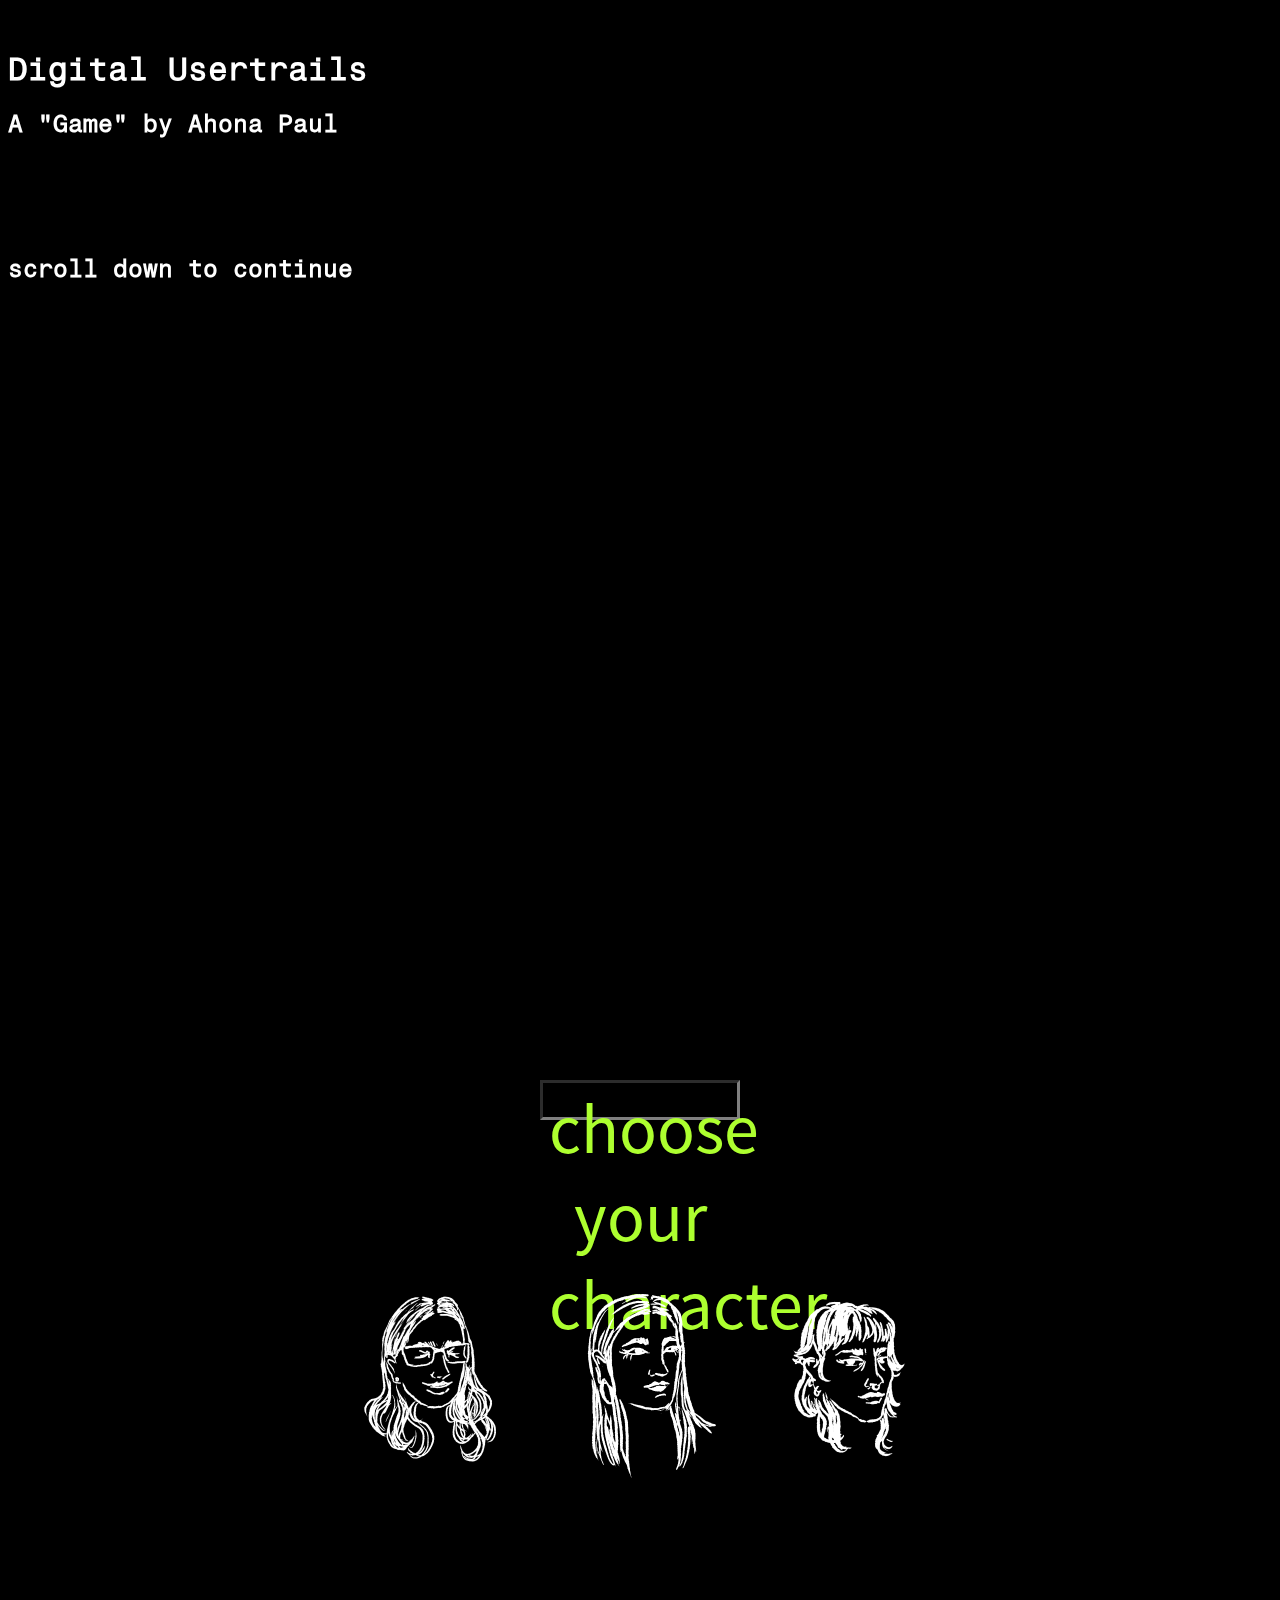
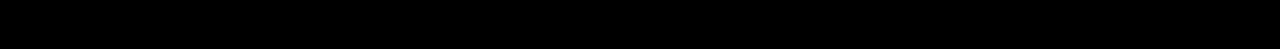
<file: index.html>
<!DOCTYPE html>
<html lang="en">
<head>
    <meta charset="UTF-8">
    <meta name="viewport" content="width=device-width, initial-scale=1.0">
    <title>Multiple Perspectives</title>
    <link rel="stylesheet" href="style.css">
</head>
<body>
    <div class="name">
        <h1>Digital Usertrails</h1>
        <h2>A "Game" by Ahona Paul</h2>
        <br><br><br><br>
        <h2 class="hint">scroll down to continue</h2>
    </div>
    <div class="intro">
        <button class="title" onclick="openPage('about.html')">choose your character</button>

        <div class="container 1">
            <img src="images/stickkerllama.png" onclick="openPage('page1.html')" id="avatar">
            <img src="images/aloha_its_ahona.png" onclick="openPage('page2.html')" id="avatar">
            <img src="images/a.h.o.n.a.png" onclick="openPage('page3.html')" id="avatar">
        </div>
    </div>
    <script src="script.js"></script>
</body>
</html>
</file>
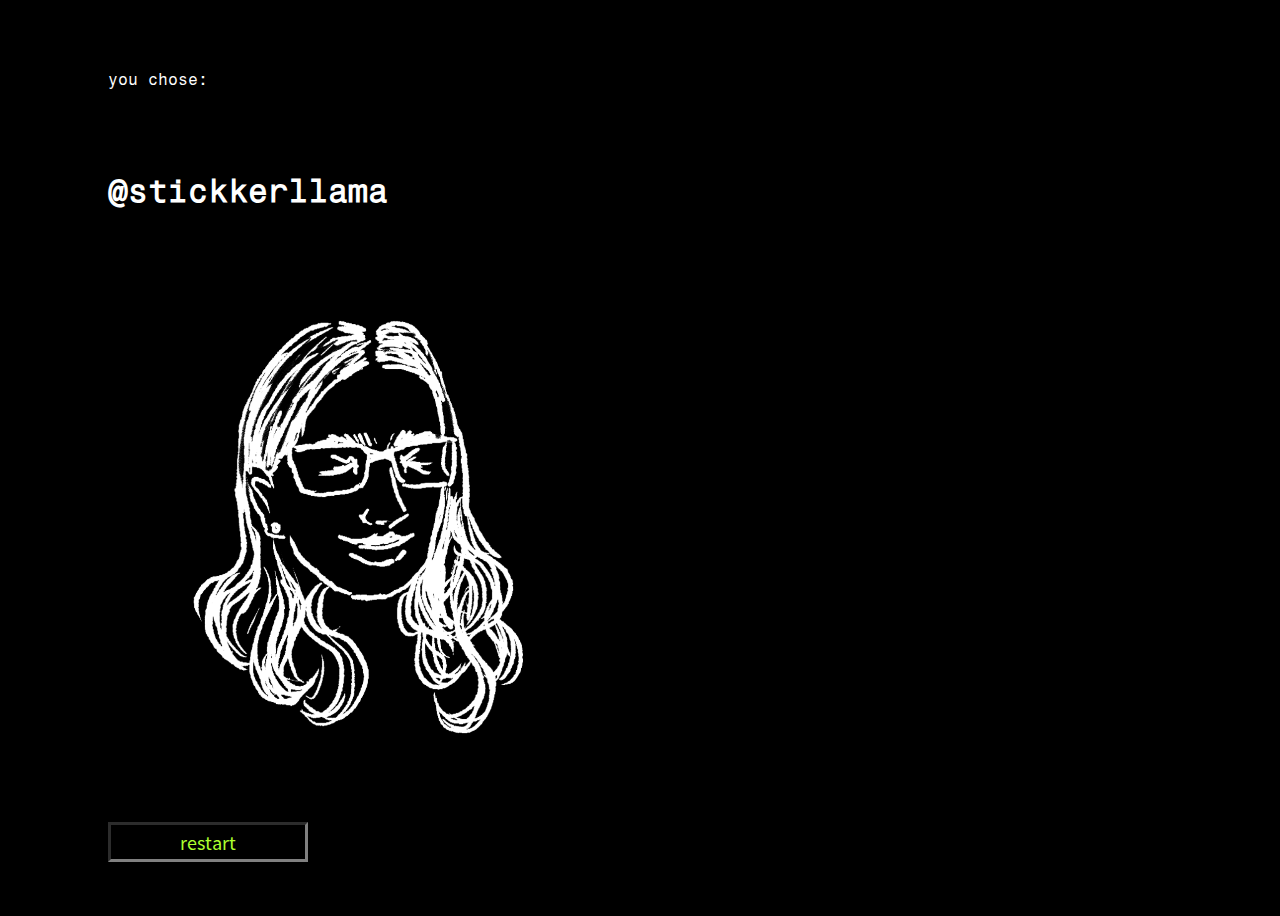
<file: finalpage1.html>
<!DOCTYPE html>
<html lang="en">
<head>
    <meta charset="UTF-8">
    <meta name="viewport" content="width=device-width, initial-scale=1.0">
    <title>Chosen: stickkerllama</title>
    <link rel="stylesheet" href="style.css">
</head>
<body>
    <div class="main">
        <p>you chose:</p>
        <h1 style="animation: bob infinite 1s ease; animation-delay: 1.5s;">@stickkerllama</h1>
        <img src="images/stickkerllama.png" style="height:500px; width:max-content; animation: bob 1s infinite ease;">
        <button onclick="openPage('index.html')">restart</button>
    </div>
    
    <script src="script.js"></script>
</body>
</html>
</file>
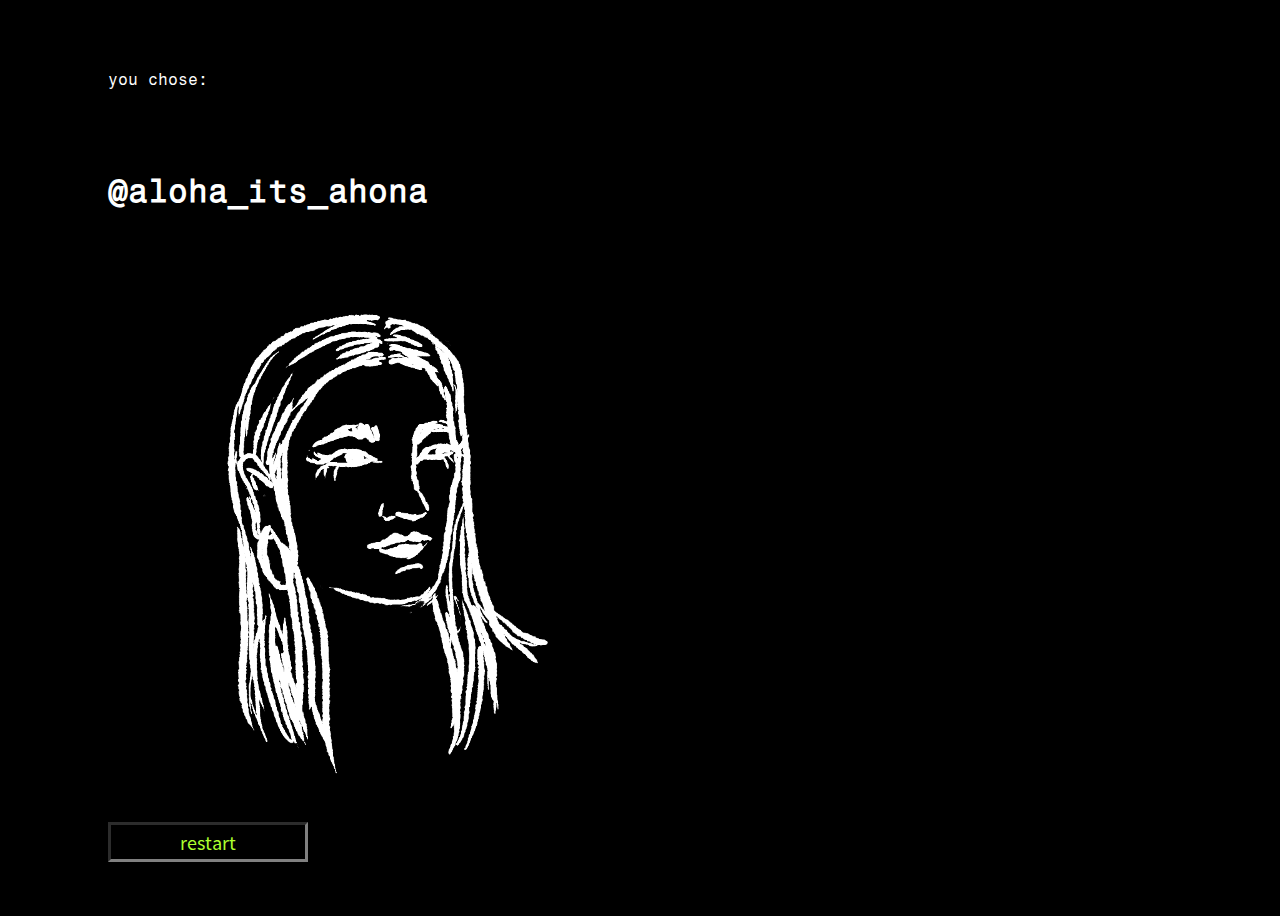
<file: finalpage2.html>
<!DOCTYPE html>
<html lang="en">
<head>
    <meta charset="UTF-8">
    <meta name="viewport" content="width=device-width, initial-scale=1.0">
    <title>Chosen: aloha_its_ahona</title>
    <link rel="stylesheet" href="style.css">
</head>
<body>
    <div class="main">
        <p>you chose:</p>
        <h1 style="animation: bob infinite 1s ease; animation-delay: 1.5s;">@aloha_its_ahona</h1>
        <img src="images/aloha_its_ahona.png" style="height:500px; width:max-content; animation: bob 1s infinite ease;">
        <button onclick="openPage('index.html')">restart</button>
    </div>
    
    <script src="script.js"></script>
</body>
</html>
</file>
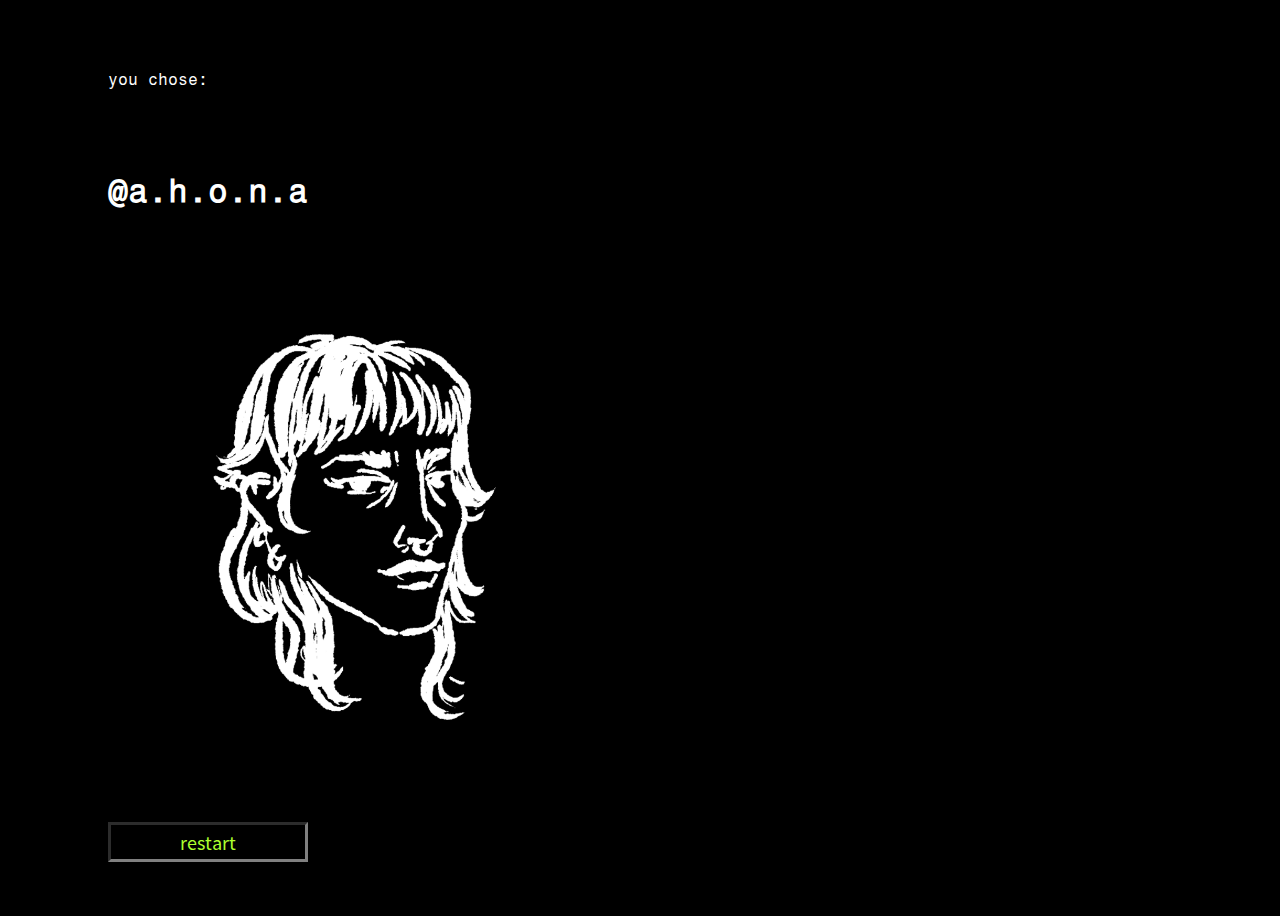
<file: finalpage3.html>
<!DOCTYPE html>
<html lang="en">
<head>
    <meta charset="UTF-8">
    <meta name="viewport" content="width=device-width, initial-scale=1.0">
    <title>Chosen: a.h.o.n.a</title>
    <link rel="stylesheet" href="style.css">
</head>
<body>
    <div class="main">
        <p>you chose:</p>
        <h1 style="animation: bob infinite 1s ease; animation-delay: 1.5s;">@a.h.o.n.a</h1>
        <img src="images/a.h.o.n.a.png" style="height:500px; width:max-content; animation: bob 1s infinite ease;">
        <button onclick="openPage('index.html')">restart</button>
    </div>
    
    <script src="script.js"></script>
</body>
</html>
</file>
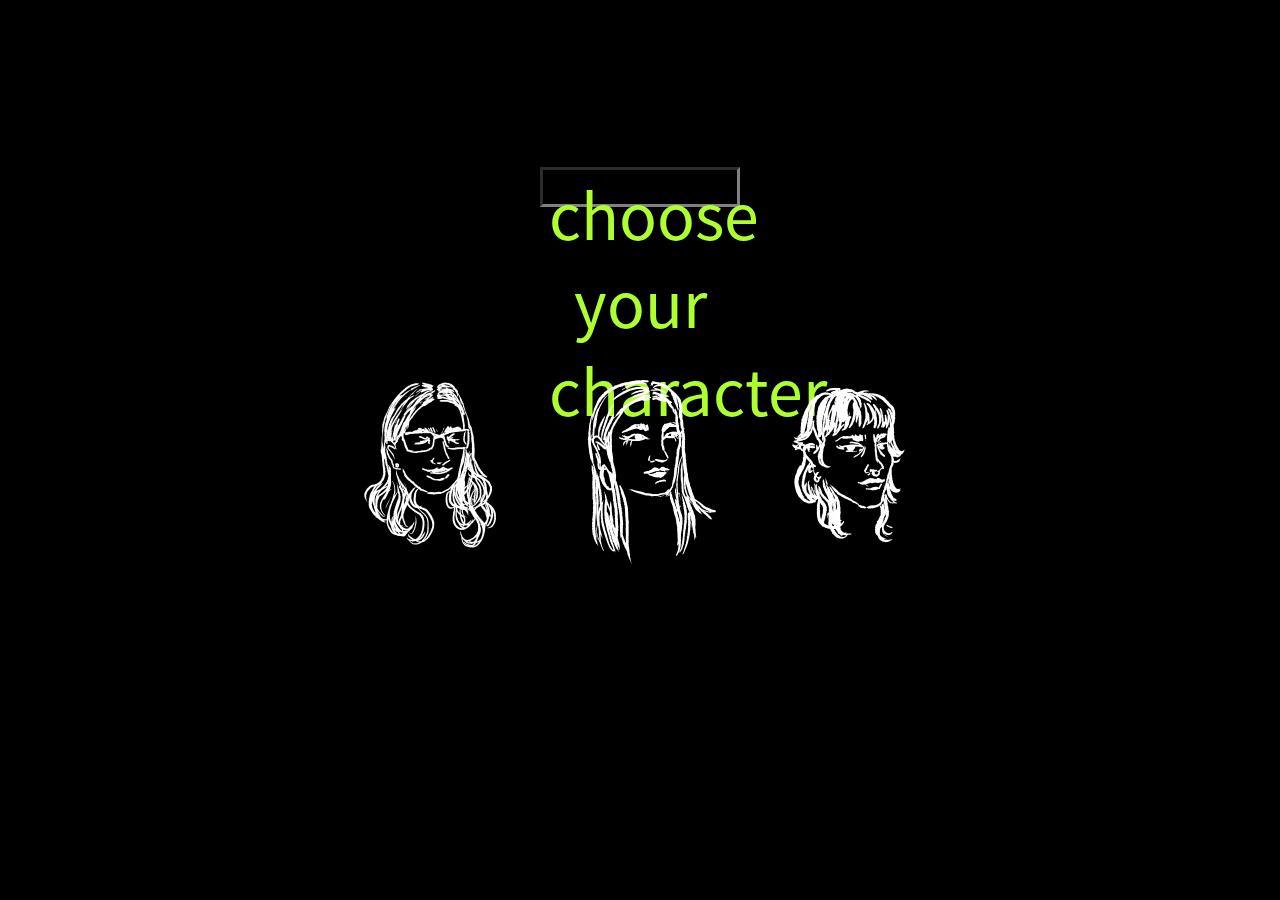
<file: indexload.html>
<!DOCTYPE html>
<html lang="en">
<head>
    <meta charset="UTF-8">
    <meta name="viewport" content="width=device-width, initial-scale=1.0">
    <title>Digital Usertrails</title>
    <link rel="stylesheet" href="style.css">
</head>
<body>
    <div class="intro">
        <button class="title" onclick="openPage('about.html')">choose your character</button>

        <div class="container 1">
            <img src="images/stickkerllama.png" onclick="openPage('page1.html')" id="avatar">
            <img src="images/aloha_its_ahona.png" onclick="openPage('page2.html')" id="avatar">
            <img src="images/a.h.o.n.a.png" onclick="openPage('page3.html')" id="avatar">
        </div>
    </div>
    <script src="script.js"></script>
</body>
</html>
</file>
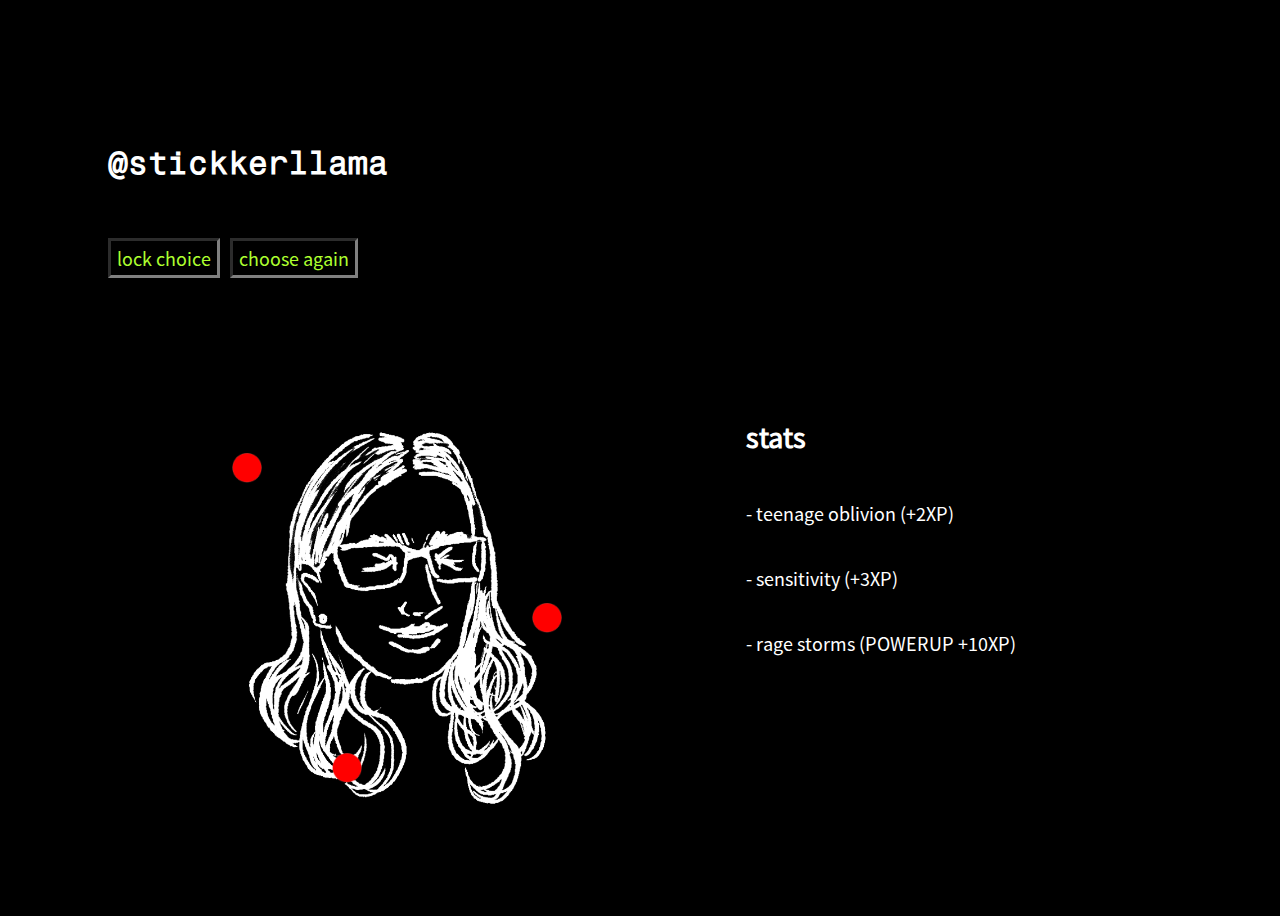
<file: page1.html>
<!DOCTYPE html>
<html lang="en">
<head>
    <meta charset="UTF-8">
    <meta name="viewport" content="width=device-width, initial-scale=1.0">
    <title>stickkerllama</title>
    <link rel="stylesheet" href="style.css">
</head>
<body>
    <div class="main">
        <h1>@stickkerllama</h1>

        <div class="buttons">
            <button onclick="openPage('finalpage1.html')">lock choice</button>
            <button onclick="openPage('indexload.html')">choose again</button>
        </div>


        <div class="container2">
            <div class="popups">
                <img id="reddot" src="images/reddot.png">
                <img id="reddot" src="images/reddot.png" style="margin-left:300px;">
                <img id="reddot" src="images/reddot.png" style="margin-left:100px">
            </div>
            <div class="stats">
                <h2>stats</h2>
                <p> - teenage oblivion (+2XP)</p>
                <p> - sensitivity (+3XP)</p>
                <p> - rage storms (POWERUP +10XP)</p>
            </div>
        </div>
    </div>
    
    <script src="script.js"></script>

</body>
</html>
</file>
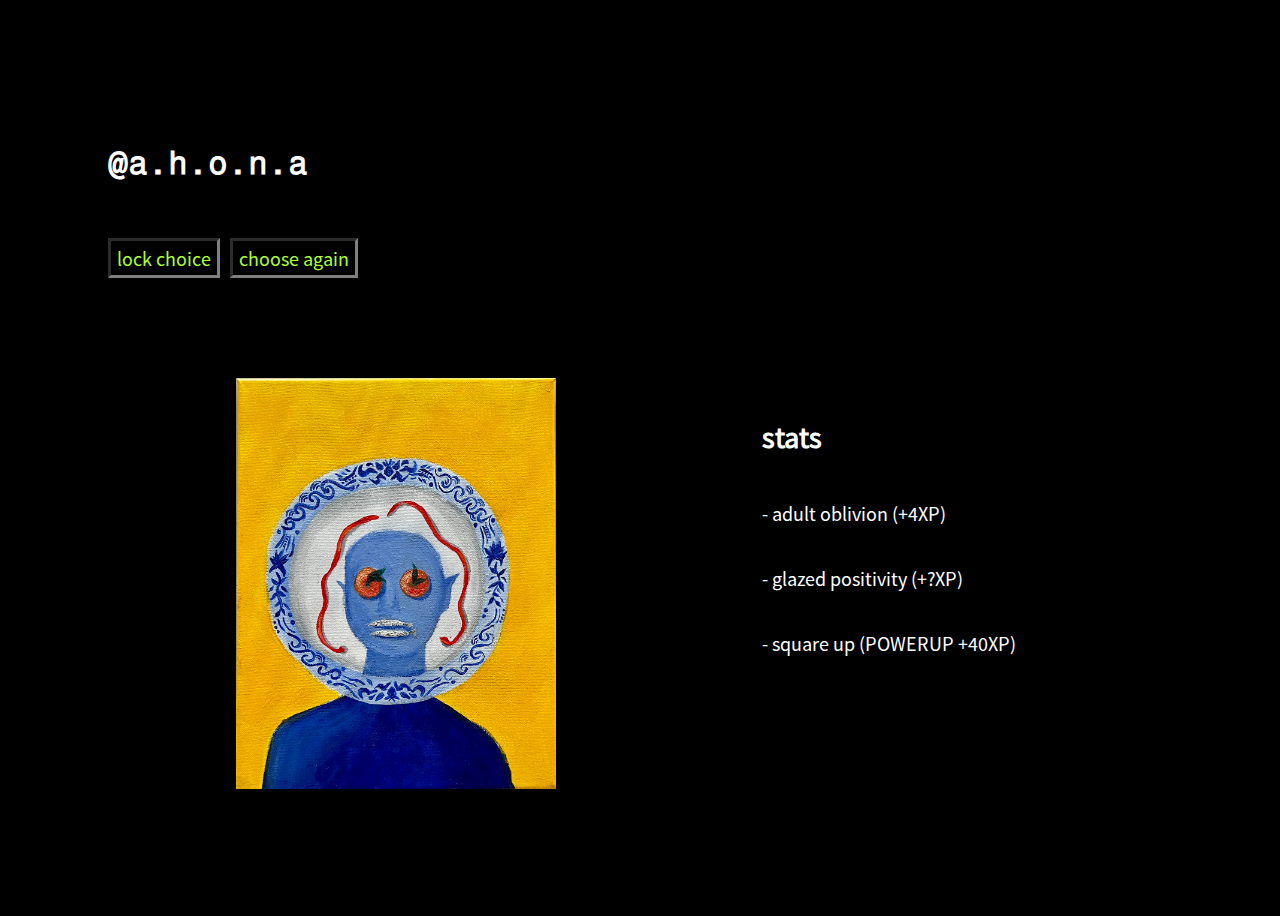
<file: page3.html>
<!DOCTYPE html>
<html lang="en">
<head>
    <meta charset="UTF-8">
    <meta name="viewport" content="width=device-width, initial-scale=1.0">
    <title>a.h.o.n.a</title>
    <link rel="stylesheet" href="style.css">
</head>
<body>
    <div class="main">
        <h1>@a.h.o.n.a</h1>

        <div class="buttons">
            <button onclick="openPage('finalpage3.html')">lock choice</button>
            <button onclick="openPage('indexload.html')">choose again</button>
        </div>

        <div class="container2">
            <img class="painting" src="images/a.h.o.n.a_main.JPG">
            <div class="stats">
                <h2>stats</h2>
                <p> - adult oblivion (+4XP)</p>
                <p> - glazed positivity (+?XP)</p>
                <p> - square up (POWERUP +40XP)</p>
            </div>
        </div>
    </div>
    <script src="script.js"></script>
</body>
</html>
</file>
<file: style.css>
@font-face {
    font-family: fragment;
    src: url(fonts/FragmentMono-Regular.ttf);
}

@font-face {
    font-family: regular;
    src: url(fonts/Regular.otf);
}

body{
    background-color: black;
    font-family: 'fragment';
    color: white;
}

.name{
    height: 100vh;
    display: block;
    position: -webkit-sticky;
    position: sticky;
    top: 50px;
}

.title{
    font-size: 70px;
    animation: title 1s forwards;
}

.title:hover{
    cursor: pointer;
}

@keyframes title{
    0%{
        font-size: 60px;
        color:white;
        background-color: black;
        border: none;
    }
    100%{
        font-size: 50px;
        color:greenyellow;
        box-shadow: 2px;
        background-color: black;
        border-color: grey;
        border-style: inset;
        max-width: 55vw;
        margin: -2px;
    }
}

.intro{
    display: flex;
    height: 80vh;
    flex-flow: column wrap;
    justify-content: space-evenly;
    align-items: center;
    animation: bob infinite 1s ease;
}

@keyframes bob{
    0%{}
    50%{transform: translateY(10px);}
    100%{tranform: translateY(-10px);}
}

.container1{
    display: flex;
    justify-content: space-around;
    height: 70vh;
    margin: 100px;
}

#avatar{
    height: 200px;
}

#avatar:hover{
    height: 210px;
    cursor: pointer;
    margin-top: -10px;
}

button{
    max-width: 200px;
    font-size: 20px;
    font-family: 'regular';
    height: 40px;
    color: greenyellow;
    background-color: black;
    border: 3px;
    border-color: grey;
    border-style:inset;
}

button:hover{
    background-color: yellow;
    color: black;
    cursor: pointer;
}

.buttons{
    margin-top: -80px;
}

.hint{
    animation: appear 3s forwards;
    position: relative;
}

@keyframes appear {
    0%{
        color: black;
    }
    95%{
        color: black;
    }
    100%{
        color: white;
        display: flex;
        justify-content: center;
    }
}

.main{
    display: flex;
    height: 100vh;
    flex-flow: column;
    justify-content: space-evenly;
    margin-left: 100px;
}

.container2{
    display: flex;
    margin-left: 5vw;
    justify-content: space-between;
    height: 400px;
}

.popups{
    background-image: url('images/stickkerllama.png');
    background-size: contain;
    display: flex;
    width: 450px;
    height: 450px;
    flex-direction: column;
    animation: bob 1.3s 2 ease;
}

#reddot{
    transform: scale(.2);
    width: 150px;
    height: max-content;
}

#reddot:hover{
    animation: popup .2s forwards;
}

@keyframes popup {
    from{}
    to{
        transform: scale(.6);
    }
}

.stats{
    font-family: 'regular';
    font-size: 20px;
    display: flex;
    flex-direction: column;
    margin-right: 20vw;
    animation: bob 1s infinite ease;
}

.gif{
    height: 400px;
    width: max-content;
}

.gif:hover{
    cursor: none;
    animation: bgcolor 1s ease;
}

@keyframes bgcolor {
    from{
        background-color: black;
    }
    to{
        background-color: white;
    }
}

.painting{
    width: 25vw;
    height: max-content;
    margin-left: 5vw;
    margin-top: -15px;
}

.painting:hover{
    cursor: zoom-in;
    width: 30vw;
    margin-left: 2vw;
    margin-bottom: 2vh;
}
</file>
